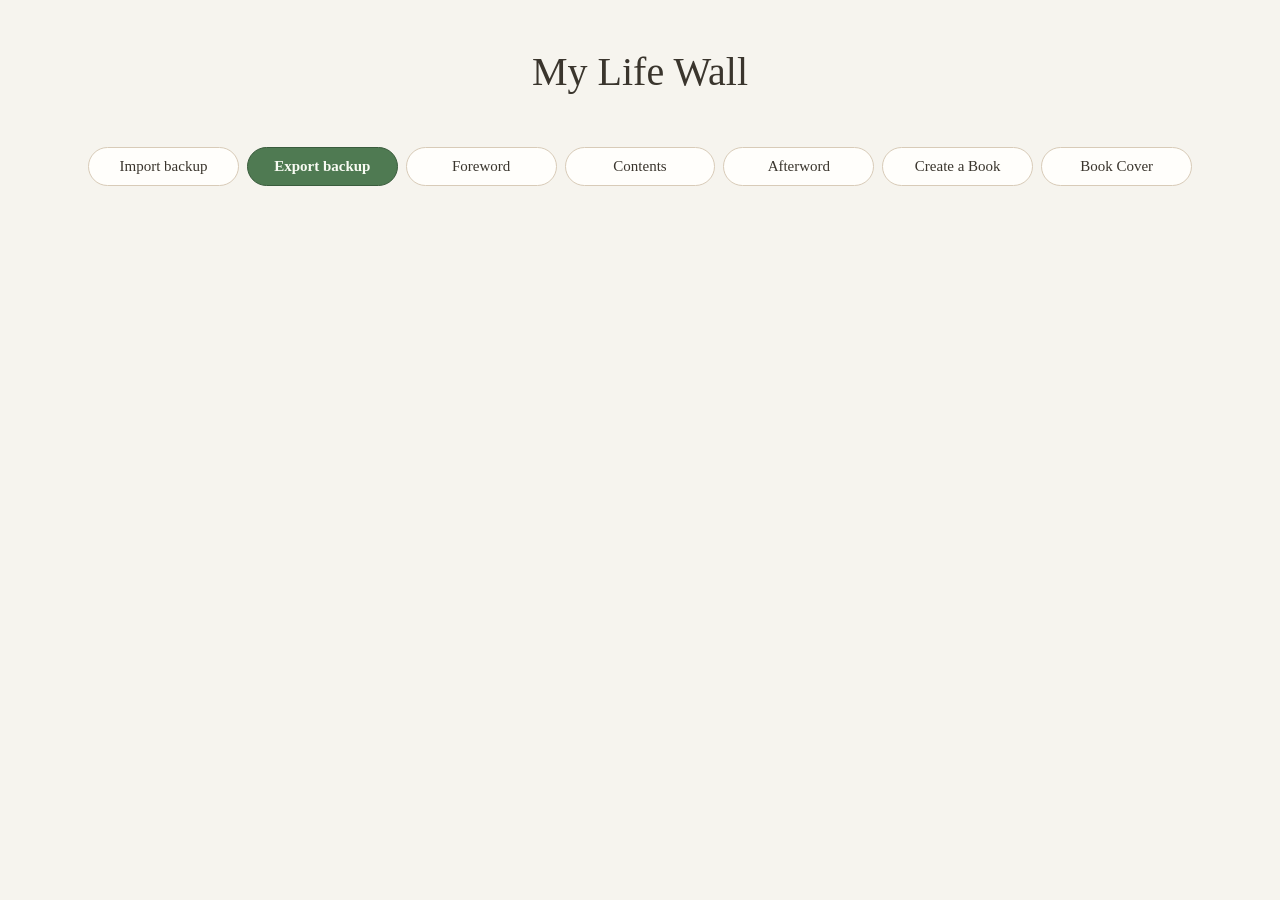
<file: App/index.html>
<!DOCTYPE html>
<html lang="en">
<head>
  <meta charset="UTF-8" />
  <meta name="viewport" content="width=device-width, initial-scale=1.0" />
  <title>My Life Wall</title>
  <link rel="stylesheet" href="style.css" />
</head>
<body>
  <main class="app">
    <header class="header">
      <h1 id="titleHome" title="Click to go to your Home Wall"><span id="titleText">My Life Wall</span></h1>

      <div class="owner-row">
        <div class="owner-text">
          <p id="ownerName" class="owner-name"></p>
        </div>
      </div>

      <p id="ownerSubtitle" class="owner-subtitle wall-only-header hidden">a digital autobiography</p>
      <p id="taglineText" class="wall-only-header hidden">Every life has a story. This is mine.</p>

      <nav id="menuBar" class="menu-bar wall-only-header hidden" aria-label="Main menu">
        <button type="button" class="menu-item" data-page="pageWelcome">Welcome</button>
        <button type="button" class="menu-item" data-page="pageHowTo">How to use</button>
        <button type="button" class="menu-item" data-page="pageNotes">Notes</button>
      </nav>
    </header>

    <button type="button" id="hamburgerMenuButton" class="hamburger-menu-button wall-only-header hidden">&#9776; Menu</button>

    <button type="button" id="infoBackButton" class="back-button hidden">← Home Wall</button>

    <section id="pageNotes" class="info-page hidden">
      <h2>Notes</h2>
      <p class="foreword-hint">A place to jot down plans, ideas, and things still to do — saves itself as you type, so nothing gets lost on a scrap of paper next to the keyboard.</p>
      <div id="notesEditorMount" class="foreword-text"></div>
      <p id="notesStatus" class="foreword-status hidden">Saved.</p>
    </section>

    <section id="pageContents" class="info-page hidden">
      <h2>Contents</h2>
      <p class="foreword-hint">Every year with something recorded in it — click one to jump straight there.</p>
      <div id="contentsList" class="contents-list"></div>
    </section>

    <section id="pageForeword" class="info-page hidden">
      <h2>Foreword</h2>
      <p class="foreword-hint">An introduction to your book — why you're writing it, who it's for, what these years have meant. It will appear at the front of your Life Book.</p>
      <div id="forewordEditorMount" class="foreword-text"></div>
      <p id="forewordStatus" class="foreword-status hidden">Saved.</p>
    </section>

    <section id="pageAfterword" class="info-page hidden">
      <h2>Afterword</h2>
      <p class="foreword-hint">A closing word for your book — how you feel looking back, what you'd want a reader to take with them. It will appear as the final page of your Life Book.</p>
      <div id="afterwordEditorMount" class="foreword-text"></div>
      <p id="afterwordStatus" class="foreword-status hidden">Saved.</p>
    </section>

    <section id="pageWelcome" class="info-page hidden">
      <h2>Welcome to My Life Wall</h2>
      <p>My Life Wall is a place to gather the story of a life, one year at a time. Each brick on the wall is a year. Some years hold many memories, some are still waiting for theirs.</p>
      <p>There is no right order and no deadline. Start with the years you remember most vividly and let the rest follow.</p>
      <h3 class="menu-section-heading">Features</h3>
      <p>The Home Wall — a brick for every year of a life, coloured by whether it holds memories yet. The memory editor — write, dictate, or photograph your way through a year. The Life Book — the whole wall gathered into a printable book. Backups — export and import everything as a single file.</p>
      <p><em>(Placeholder content — final wording to come.)</em></p>
    </section>

    <section id="pageHowTo" class="info-page hidden">
      <h2>How to use this app</h2>
      <p>Click any year on the wall to open it, then write, speak, or add photos to record a memory from that year. Use "Keep memory" to save it. You can come back and edit or add more at any time.</p>
      <p>Photos can be resized by dragging their corner handle, moved by dragging them, and given a caption by clicking just beneath them.</p>
      <p>Use "Export backup" regularly to keep a copy of everything safe, and "Create Life Book" to turn the whole wall into a printable book.</p>
      <p><strong>You must configure a backup for your files.</strong> At the moment, this is not a cloud storage app, and you are responsible for backing up the data My Life Wall creates. Use the "Export backup" button regularly, this saves everything as one file you can store safely elsewhere. After clicking it, look in your Downloads folder for a file called "MyLifeWall Backup.json", that's the one to move somewhere safe. If this browser or device is ever lost, reset, or replaced, that exported file is the only way to bring your stories back.</p>
      <p><em>(A step-by-step guided tour is planned for this page but not yet built — placeholder content, final wording to come.)</em></p>
    </section>

    <section id="pageMenu" class="info-page hidden">
      <h2>Menu</h2>

      <h3 class="menu-section-heading">Personal Details</h3>
      <div class="menu-section-buttons">
        <button type="button" id="menuChangeNameButton" class="voice-button">Change name</button>
        <button type="button" id="menuChangeBirthDateButton" class="voice-button">Change date of birth</button>
      </div>

      <h3 class="menu-section-heading">Related Links</h3>
      <p class="foreword-hint">(Placeholder — nothing here yet.)</p>

      <h3 class="menu-section-heading">Feedback</h3>
      <p class="foreword-hint">Spotted something, or have an idea? Let John know directly.</p>
      <a href="mailto:john@example.com?subject=My%20Life%20Wall%20feedback" class="voice-button menu-feedback-link">&#9993; Email feedback to John</a>

      <h3 class="menu-section-heading">Refer a Friend</h3>
      <p class="foreword-hint">Know someone who'd love this too? Send them an invitation, signed with your name.</p>
      <button type="button" id="referFriendButton" class="voice-button menu-feedback-link">&#9993; Refer a friend</button>
    </section>

    <section id="setupView" class="setup-view hidden">
      <h2>Begin your Life Wall</h2>

      <p>What is your name?</p>
      <input id="nameInput" type="text" placeholder="Your name" />

      <p>What is your date of birth?</p>
      <input id="birthDateInput" type="date" />

      <button id="startButton" class="keep-button">Begin</button>
    </section>

    <section id="pageBookCover" class="info-page hidden">
      <h2>Book Cover</h2>
      <p class="foreword-hint">What should the cover of your printed Life Book say? Leave a field blank to use the default.</p>
      <p>Cover title</p>
      <input id="bookCoverTitleInput" type="text" placeholder="My Life Wall" />
      <p>Cover subtitle</p>
      <input id="bookCoverSubtitleInput" type="text" placeholder="a digital autobiography" />
      <button id="saveBookCoverButton" class="keep-button">Save cover details</button>
      <p id="bookCoverStatus" class="foreword-status hidden">Saved.</p>
    </section>

    <nav class="action-row" aria-label="Backup and book actions">
      <button type="button" id="actionImportBackup" class="action-button">Import backup</button>
      <button type="button" id="actionExportBackup" class="action-button action-button-export" title="Backup after every session">Export backup</button>
      <button type="button" id="actionForeword" class="action-button">Foreword</button>
      <button type="button" id="actionContents" class="action-button">Contents</button>
      <button type="button" id="actionAfterword" class="action-button">Afterword</button>
      <button type="button" id="actionCreateBook" class="action-button">Create a Book</button>
      <button type="button" id="actionBookCover" class="action-button">Book Cover</button>
      <input id="importInput" type="file" accept="application/json" hidden />
    </nav>

    <div class="wall-stage">
      <section id="wall" class="wall hidden" aria-label="Home Wall"></section>

      <img class="corner-writer corner-writer-left home-art hidden"
           src="quill-writer-right.png" alt=""
           aria-hidden="true">

      <!-- The same hand-drawn illustration, a true mirrored copy —
           so the pair face each other across the bottom of the wall,
           per the client's "roll it over" note. Original artwork by
           Belinda Foote. -->
      <img class="corner-writer corner-writer-right home-art hidden"
           src="quill-writer-left.png" alt=""
           aria-hidden="true">
    </div>

    <section id="yearView" class="year-view hidden">
      <div class="year-top-row">
        <div class="year-heading">
          <h2 id="yearTitle"></h2>
          <span id="yearAge"></span>
        </div>
      </div>

      <input id="yearCustomTitleInput" type="text" class="year-title-input" placeholder="Give this year a title (optional)">

      <section class="memories-section">
        <div id="emptyYear" class="empty-year hidden"></div>
        <div id="memoryList" class="memory-list"></div>
      </section>
    </section>

    <!-- Floating left column — Home Wall and "start a new memory", fixed
         to the viewport (not the card) so it scrolls along with you and
         stays reachable no matter how long the story is. -->
    <div id="floatColLeft" class="float-col float-col-left">
      <button id="backButton" class="back-button float-stack-btn">
        <span class="float-btn-line">Home Wall</span>
        <span class="float-btn-line float-btn-arrow">←</span>
      </button>
      <button id="showEditorButton" class="keep-button float-stack-btn">
        <span class="float-btn-line">New</span>
        <span class="float-btn-line">Memory</span>
      </button>
      <!-- Opens the thumbnail view for putting this page's stories in a
           different order. Only shown once there are two or more saved
           stories to arrange (see updateFloatColumns in app.js). -->
      <button id="arrangeStoriesButton" class="arrange-button float-stack-btn hidden" title="Rearrange the order of these stories">
        <span class="float-btn-line">Arrange</span>
        <span class="float-btn-line">Stories</span>
      </button>
    </div>

    <!-- Floating right column — formatting, photo, and audio tools, plus
         jump-to-top/bottom. Acts on whichever memory currently has
         focus (see app.js), and stays visible the whole time you're on
         a story page, since every memory is editable all the time now. -->
    <div id="floatColRight" class="float-col float-col-right">
      <input id="photoInput" type="file" accept="image/*" hidden />
      <span id="recordingStatus" class="listening-status hidden">Recording...</span>

      <!-- Record memory is the main way in — a noticeably bigger button
           than the rest, on its own at the top. -->
      <button id="recordAudioButton" class="float-icon-btn float-icon-btn-primary record-button" title="Record memory">🎙️</button>
      <button id="stopRecordingButton" class="float-icon-btn float-icon-btn-primary hidden" title="Stop recording">⏹️</button>

      <!-- Photo tools only make sense on a memory card — hidden via
           .prose-mode when the right column is acting on Foreword/
           Afterword/Notes instead (see updateFloatColumns in app.js).
           Wrapped as one group (dividers included) so hiding it doesn't
           leave an orphan divider behind. -->
      <span class="photo-tools-group">
        <span class="format-divider" aria-hidden="true"></span>

        <!-- Everything to do with photos, together — add one, then size
             or remove whichever one you last selected. -->
        <button id="insertPhotoButton" class="float-icon-btn" title="Add photo">📷</button>
        <button type="button" id="smallPhotoButton" class="float-icon-btn" title="Small photo">S</button>
        <button type="button" id="mediumPhotoButton" class="float-icon-btn" title="Medium photo">M</button>
        <button type="button" id="largePhotoButton" class="float-icon-btn" title="Large photo">L</button>
        <button type="button" id="removePhotoButton" class="float-icon-btn" title="Remove photo">🗑️</button>

        <span class="format-divider" aria-hidden="true"></span>
      </span>

      <div class="float-style-trigger">
        <button type="button" id="textStyleButton" class="float-icon-btn" title="Text style">Aa</button>
        <div id="textStylePanel" class="float-style-panel hidden">
          <select id="headingSelect" class="format-select" title="Paragraph style">
            <option value="p">Normal text</option>
            <option value="1">Heading 1</option>
            <option value="2">Heading 2</option>
            <option value="3">Heading 3</option>
          </select>
          <select id="fontSelect" class="format-select" title="Font">
            <option value="">Default font</option>
            <option value="Georgia, serif">Georgia</option>
            <option value="'Times New Roman', Times, serif">Times New Roman</option>
            <option value="Garamond, 'Palatino Linotype', serif">Garamond</option>
            <option value="Arial, Helvetica, sans-serif">Arial</option>
            <option value="Calibri, 'Segoe UI', sans-serif">Calibri</option>
            <option value="Verdana, Geneva, sans-serif">Verdana</option>
            <option value="'Trebuchet MS', sans-serif">Trebuchet MS</option>
            <option value="'Courier New', Courier, monospace">Courier New</option>
          </select>
          <select id="sizeSelect" class="format-select" title="Text size">
            <option value="">Default size</option>
            <option value="14px">Small</option>
            <option value="18px">Normal</option>
            <option value="22px">Large</option>
            <option value="28px">Extra large</option>
          </select>
        </div>
      </div>

      <button type="button" id="boldButton" class="format-button" title="Bold"><strong>B</strong></button>
      <button type="button" id="italicButton" class="format-button" title="Italic"><em>I</em></button>
      <button type="button" id="strikeButton" class="format-button" title="Strikethrough"><s>S</s></button>
      <button type="button" id="linkButton" class="format-button" title="Link">🔗</button>

      <span class="format-divider" aria-hidden="true"></span>

      <button type="button" id="alignLeftButton" class="format-button" title="Align left">⯇</button>
      <button type="button" id="alignCenterButton" class="format-button" title="Align centre">≡</button>
      <button type="button" id="alignRightButton" class="format-button" title="Align right">⯈</button>
      <button type="button" id="alignJustifyButton" class="format-button" title="Justify">☰</button>

      <span class="format-divider" aria-hidden="true"></span>

      <button id="jumpTopButton" class="float-icon-btn" title="Jump to top" aria-label="Jump to top">↑</button>
      <button id="jumpBottomButton" class="float-icon-btn" title="Jump to bottom" aria-label="Jump to bottom">↓</button>
    </div>

    <!-- Arrange Stories: a thumbnail of every saved story on the page
         currently open, dragged into a new order, then saved or
         cancelled. Nothing changes until Save Order is clicked. -->
    <div id="arrangePanel" class="arrange-overlay hidden" role="dialog" aria-modal="true" aria-labelledby="arrangeTitle">
      <div class="arrange-box">
        <h2 id="arrangeTitle" class="arrange-title">Arrange stories</h2>
        <p class="arrange-hint">Drag a story to where you want it. The first story here is the first one on the page and in the Life Book.</p>
        <div id="arrangeGrid" class="arrange-grid"></div>
        <div class="arrange-actions">
          <button type="button" id="arrangeCancelButton" class="cancel-button arrange-cancel">Cancel</button>
          <button type="button" id="arrangeSaveButton" class="keep-button arrange-save">Save Order</button>
        </div>
      </div>
    </div>
  </main>

  <script type="module" src="app.js"></script>
</body>
</html>
</file>
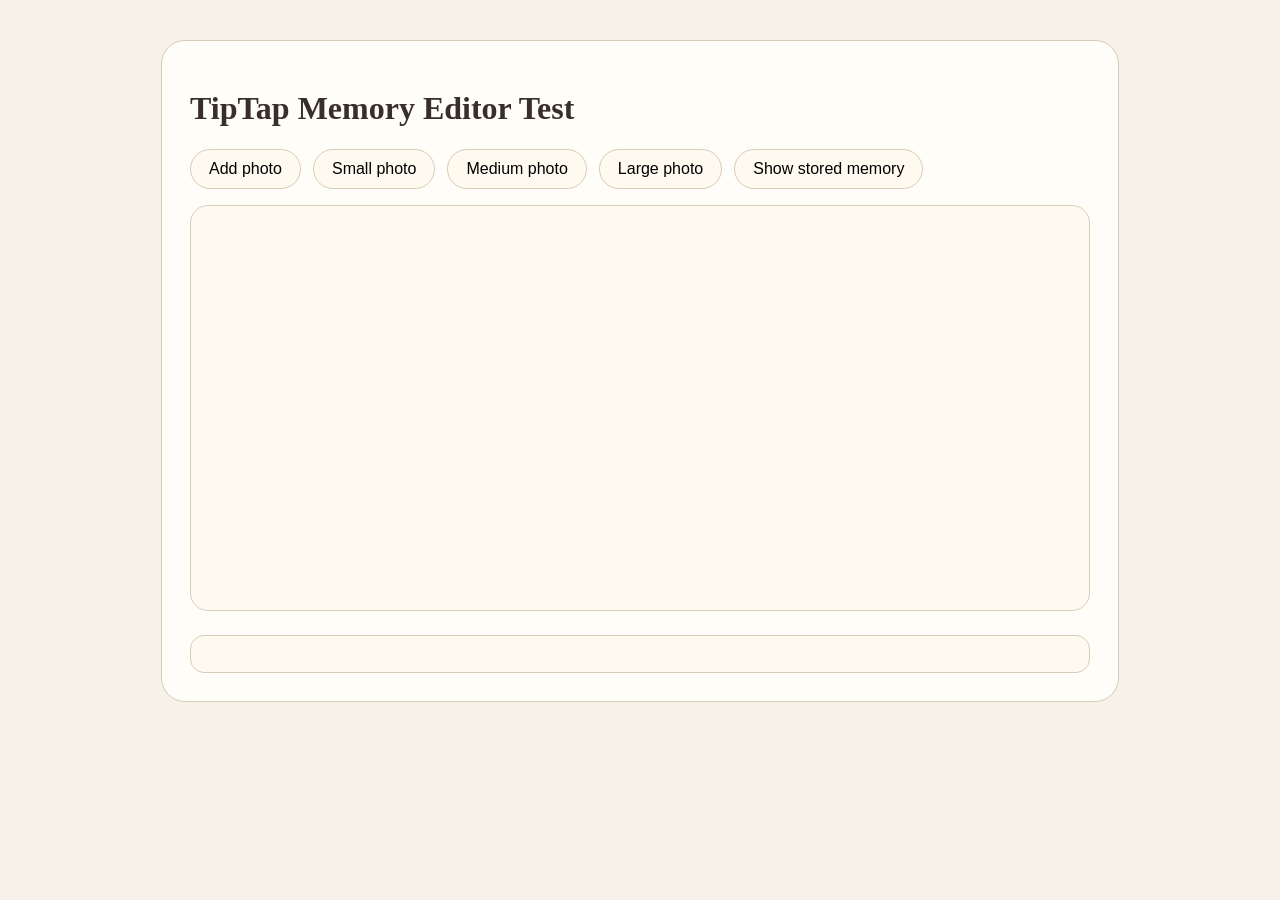
<file: App/tiptap-test.html>
<!doctype html>
<html lang="en">
<head>
  <meta charset="UTF-8" />
  <title>Me-Wall TipTap Test</title>
  <style>
    body {
      margin: 40px;
      font-family: Georgia, "Times New Roman", serif;
      background: #f6f2ea;
      color: #372f28;
    }

    .editor-shell {
      max-width: 900px;
      margin: 0 auto;
      background: #fffdf8;
      border: 1px solid #d8cbb8;
      border-radius: 24px;
      padding: 28px;
    }

    .toolbar {
      display: flex;
      gap: 12px;
      margin-bottom: 16px;
      flex-wrap: wrap;
    }

    button {
      border: 1px solid #d8cbb8;
      border-radius: 999px;
      padding: 10px 18px;
      background: #fffaf0;
      cursor: pointer;
      font-size: 16px;
    }

    #editor {
      min-height: 360px;
      border: 1px solid #d8cbb8;
      border-radius: 18px;
      padding: 22px;
      background: #fffaf0;
      font-size: 19px;
      line-height: 1.65;
    }

    .tiptap {
      outline: none;
      min-height: 320px;
    }

    .tiptap img {
      display: block;
      max-width: 100%;
      height: auto;
      margin: 22px auto;
      border-radius: 16px;
      border: 1px solid #d8cbb8;
    }

    .output {
      margin-top: 24px;
      white-space: pre-wrap;
      background: #fffaf0;
      padding: 18px;
      border-radius: 14px;
      border: 1px solid #d8cbb8;
      font-size: 14px;
    }
  </style>
</head>
<body>
  <div class="editor-shell">
    <h1>TipTap Memory Editor Test</h1>

    <div class="toolbar">
      <button id="addPhotoButton">Add photo</button>
      <button id="smallButton">Small photo</button>
      <button id="mediumButton">Medium photo</button>
      <button id="largeButton">Large photo</button>
      <button id="showHtmlButton">Show stored memory</button>
    </div>

    <input id="photoInput" type="file" accept="image/*" hidden />

    <div id="editor"></div>

    <div id="output" class="output"></div>
  </div>

  <script type="module">
    import { Editor } from 'https://esm.sh/@tiptap/core'
    import StarterKit from 'https://esm.sh/@tiptap/starter-kit'
    import Image from 'https://esm.sh/@tiptap/extension-image'

    const editor = new Editor({
      element: document.querySelector('#editor'),
      extensions: [
        StarterKit,
        Image.configure({
          inline: false,
          allowBase64: true,
        }),
      ],
      content: '<p>Write a memory here. Then add a photo.</p>',
    })

    const photoInput = document.querySelector('#photoInput')
    const addPhotoButton = document.querySelector('#addPhotoButton')
    const output = document.querySelector('#output')

    addPhotoButton.addEventListener('click', () => {
      photoInput.click()
    })

    photoInput.addEventListener('change', (event) => {
      const file = event.target.files[0]
      if (!file) return

      const reader = new FileReader()

      reader.onload = () => {
        editor.chain().focus().setImage({
          src: reader.result,
          alt: 'Memory photograph',
        }).run()
      }

      reader.readAsDataURL(file)
      photoInput.value = ''
    })

    function resizeSelectedImage(width) {
      const image = document.querySelector('.ProseMirror-selectednode')

      if (!image || image.tagName !== 'IMG') {
        alert('Click a photo first, then choose a size.')
        return
      }

      image.style.width = width
      image.style.height = 'auto'
    }

    document.querySelector('#smallButton').addEventListener('click', () => {
      resizeSelectedImage('35%')
    })

    document.querySelector('#mediumButton').addEventListener('click', () => {
      resizeSelectedImage('60%')
    })

    document.querySelector('#largeButton').addEventListener('click', () => {
      resizeSelectedImage('100%')
    })

    document.querySelector('#showHtmlButton').addEventListener('click', () => {
      output.textContent = editor.getHTML()
    })
  </script>
</body>
</html>
</file>
<file: App/style.css>
:root {
  --background: #f6f4ee;
  --panel: #fffefb;
  --stone: #cfc7b6;
  --stone-light: #e9e3d5;
  --stone-dark: #b0a68f;
  --cream-light: #f6e2aa;
  --gold-light: #ddb25c;
  --future: #eeebe1;
  --text: #3a352d;
  --soft-text: #746c5c;
  --mortar: #e3ddcd;
  --current-light: #d9e2c8;
  --current: #8fa377;
  --current-border: #6c7d54;
}

* {
  box-sizing: border-box;
}

body {
  margin: 0;
  font-family: Georgia, "Times New Roman", serif;
  background: var(--background);
  color: var(--text);
}

.app {
  min-height: 100vh;
  padding: 48px;
  position: relative;
  overflow-x: hidden;
}

.header {
  position: relative;
  z-index: 1;
}

.wall-stage {
  position: relative;
  width: min(100%, 1260px);
  max-width: 1260px;
  margin: 0 auto;
}

.corner-writer {
  position: absolute;
  bottom: 8px;
  z-index: 1;
  pointer-events: none;
  width: 165px;
  height: auto;
}

.corner-writer-left {
  left: 8px;
}

.corner-writer-right {
  right: 8px;
}

@media (max-width: 900px) {
  .corner-writer {
    width: 90px;
    bottom: 12px;
  }

  .corner-writer-left {
    left: 12px;
  }

  .corner-writer-right {
    right: 12px;
  }
}

@media (max-width: 500px) {
  .corner-writer {
    width: 60px;
    bottom: 8px;
  }

  .corner-writer-left {
    left: 8px;
  }

  .corner-writer-right {
    right: 8px;
  }
}

.header {
  text-align: center;
  margin-bottom: 36px;
}

.header h1 {
  margin: 0;
  font-size: 40px;
  font-weight: 500;
}

.header p {
  margin-top: 12px;
  font-size: 19px;
  color: var(--soft-text);
}

.header p.owner-name {
  margin: 10px 0 0;
  font-family: "Brush Script MT", "Segoe Script", "Lucida Handwriting",
    "Snell Roundhand", "Apple Chancery", cursive;
  font-size: 48px;
  font-weight: bold;
  line-height: 1.15;
  color: var(--text);
  cursor: pointer;
  text-align: center;
}

.header p.owner-name.owner-name-placeholder {
  font-family: Georgia, "Times New Roman", serif;
  font-size: 18px;
  font-style: italic;
  color: var(--soft-text);
  border-bottom: 1px dashed var(--stone-dark);
  display: inline-block;
  padding-bottom: 2px;
}

.owner-row {
  display: flex;
  align-items: center;
  justify-content: center;
  margin-top: 6px;
}

.owner-text {
  text-align: center;
}

.owner-text .owner-name {
  margin-top: 0;
}

#titleHome {
  cursor: pointer;
}

.hamburger-menu-button {
  position: absolute;
  top: 0;
  left: 0;
  z-index: 5;
  border: 1px solid #d8cbb8;
  border-radius: 999px;
  padding: 9px 20px;
  background: var(--panel);
  color: var(--text);
  font-size: 16px;
  font-family: inherit;
  cursor: pointer;
}

.hamburger-menu-button:hover {
  background: var(--stone-light);
}

.menu-section-heading {
  font-size: 20px;
  font-weight: 500;
  margin: 28px 0 12px;
  color: var(--text);
}

.menu-section-heading:first-of-type {
  margin-top: 4px;
}

.menu-section-buttons {
  display: flex;
  gap: 12px;
  flex-wrap: wrap;
}

.menu-feedback-link {
  display: inline-block;
  text-decoration: none;
  margin-top: 6px;
}

.header p.owner-subtitle {
  margin: 2px 0 0;
  font-size: 24px;
  font-style: italic;
  letter-spacing: 0.04em;
  color: var(--soft-text);
}

.wall {
  width: min(100%, 1260px);
  max-width: 1260px;
  margin: 0 auto;
  padding: 42px 40px;
  background:
    radial-gradient(circle at 30% 0%, rgba(255, 255, 250, 0.80), transparent 42%),
    linear-gradient(180deg, #f2efe4, var(--mortar));
  border: 1px solid #d9d2c0;
  border-radius: 20px;
  box-shadow:
    inset 0 1px 0 rgba(255, 255, 255, 0.60),
    inset 0 0 46px rgba(120, 110, 80, 0.08),
    0 24px 70px rgba(90, 84, 66, 0.10);
  overflow: hidden;
  position: relative;
}

/* Foreword/Afterword — small bricks (~3.5 normal brick-widths) living
   inside the wall's own frame now, each in its own centred row with empty
   space either side, rather than a separate full-width bar outside it. */
.edge-brick-row {
  margin-bottom: 14px;
}

.edge-brick {
  display: block;
  width: calc(var(--brick-width, 104px) * 3.5 + 25px);
  padding: 14px 0;
  border-radius: 10px;
  border: 1px solid rgba(140, 132, 110, 0.75);
  background:
    linear-gradient(145deg, rgba(255, 255, 255, 0.30), transparent 35%),
    linear-gradient(145deg, var(--stone-light), var(--stone));
  color: var(--text);
  font-family: Georgia, "Times New Roman", serif;
  font-size: 17px;
  letter-spacing: 0.02em;
  cursor: pointer;
}

.edge-brick.has-content {
  background:
    radial-gradient(circle at 42% 22%, rgba(255, 238, 184, 0.70), transparent 52%),
    linear-gradient(145deg, #edca82, #d0a155);
  border-color: #9b6f31;
}

.edge-brick:hover {
  filter: brightness(1.03);
}

.brick-row {
  display: flex;
  justify-content: center;
  gap: 10px;
  margin-bottom: 10px;
}

.brick-row:last-child {
  margin-bottom: 0;
}

.offset-row {
  transform: none;
  /* left/right padding is now set inline by app.js, calculated from the
     wall's actual width so the stagger always matches the brick count */
}

.brick {
  position: relative;
  isolation: isolate;
  width: var(--brick-width, 104px);
  flex: 0 0 var(--brick-width, 104px);
  height: 76px;
  border-radius: 8px;
  border: 1px solid rgba(120, 112, 90, 0.85);
  background:
    linear-gradient(145deg, rgba(255, 255, 255, 0.30), transparent 35%),
    linear-gradient(145deg, var(--stone-light), var(--stone));
  color: var(--text);
  cursor: pointer;
  text-align: left;
  padding: 13px 15px;
  transition: transform 350ms ease, box-shadow 350ms ease, filter 350ms ease;
  box-shadow:
    inset 0 1px 0 rgba(255, 255, 255, 0.50),
    inset 0 -9px 16px rgba(100, 92, 68, 0.14),
    0 3px 7px rgba(90, 84, 66, 0.13);
}

/* Hover a brick to see its custom title, or an invitation to add one —
   larger size and font than a typical tooltip, so it's genuinely readable. */
.brick-title-tooltip {
  position: absolute;
  left: 50%;
  bottom: calc(100% + 10px);
  transform: translateX(-50%) translateY(6px);
  width: max-content;
  min-width: 120%;
  max-width: 290px;
  background: var(--panel, #fffdf8);
  color: var(--text);
  font-family: Georgia, "Times New Roman", serif;
  font-size: 20px;
  font-weight: 500;
  line-height: 1.4;
  padding: 14px 18px;
  border-radius: 10px;
  border: 1px solid #d8cbb8;
  box-shadow: 0 10px 26px rgba(60, 45, 20, 0.22);
  opacity: 0;
  pointer-events: none;
  transition: opacity 150ms ease, transform 150ms ease;
  white-space: normal;
  text-align: center;
  z-index: 6;
}

.brick-title-tooltip::after {
  content: "";
  position: absolute;
  top: 100%;
  left: 50%;
  transform: translateX(-50%);
  border: 7px solid transparent;
  border-top-color: var(--panel, #fffdf8);
}

.brick:hover .brick-title-tooltip,
.brick:focus-visible .brick-title-tooltip {
  opacity: 1;
  transform: translateX(-50%) translateY(0);
}

/* Flipped downward for bricks too close to the wall's own top edge —
   an upward tooltip there would be sliced off by the wall's rounded-
   corner clipping before it ever became visible. */
.brick.tooltip-below .brick-title-tooltip {
  bottom: auto;
  top: calc(100% + 10px);
  transform: translateX(-50%) translateY(-6px);
}

.brick.tooltip-below .brick-title-tooltip::after {
  top: auto;
  bottom: 100%;
  border-top-color: transparent;
  border-bottom-color: var(--panel, #fffdf8);
}

.brick.tooltip-below:hover .brick-title-tooltip,
.brick.tooltip-below:focus-visible .brick-title-tooltip {
  transform: translateX(-50%) translateY(0);
}

/* The small red dot marking whichever brick was most recently opened —
   so returning to the wall always shows at a glance where you left off. */
.brick-last-used-dot {
  position: absolute;
  top: 6px;
  right: 6px;
  width: 9px;
  height: 9px;
  border-radius: 50%;
  background: #d8746a;
  box-shadow: 0 0 0 2px rgba(255, 255, 255, 0.7);
}

/* Procedural stone grain — two SVG noise filters layered together, not an
   image file, so it tiles perfectly, costs nothing to load, and works over
   every brick colour automatically. The coarse layer gives uneven, pitted
   patches (the "crumbly" look); the fine layer adds close-up grit on top. */
.brick::before {
  content: "";
  position: absolute;
  inset: 0;
  z-index: -1;
  border-radius: inherit;
  pointer-events: none;
  background-image:
    url("data:image/svg+xml;utf8,<svg xmlns='http://www.w3.org/2000/svg' width='220' height='220'><filter id='blotch'><feTurbulence type='fractalNoise' baseFrequency='0.045' numOctaves='2' stitchTiles='stitch' result='noise'/><feColorMatrix in='noise' type='matrix' values='0 0 0 0 0.42  0 0 0 0 0.35  0 0 0 0 0.22  0 0 0 1 0'/></filter><rect width='100%25' height='100%25' filter='url(%23blotch)'/></svg>"),
    url("data:image/svg+xml;utf8,<svg xmlns='http://www.w3.org/2000/svg' width='90' height='90'><filter id='grit'><feTurbulence type='fractalNoise' baseFrequency='0.9' numOctaves='3' stitchTiles='stitch' result='noise'/><feColorMatrix in='noise' type='matrix' values='0 0 0 0 0.55  0 0 0 0 0.47  0 0 0 0 0.32  0 0 0 1 0'/></filter><rect width='100%25' height='100%25' filter='url(%23grit)'/></svg>");
  background-size: 220px 220px, 90px 90px;
  background-blend-mode: multiply;
  mix-blend-mode: overlay;
  opacity: 0.32;
}

.brick:nth-child(4n) {
  background:
    linear-gradient(145deg, rgba(255, 255, 255, 0.26), transparent 35%),
    linear-gradient(145deg, #f0ece0, #dcd3bf);
}

.brick:nth-child(7n) {
  background:
    linear-gradient(145deg, rgba(255, 255, 255, 0.24), transparent 35%),
    linear-gradient(145deg, #ece6d6, #d3c9b1);
}

.brick:hover,
.brick:focus {
  transform: translateY(-1px);
  filter: brightness(1.025);
  box-shadow:
    inset 0 1px 0 rgba(255, 255, 255, 0.58),
    inset 0 -8px 14px rgba(110, 80, 40, 0.08),
    0 8px 16px rgba(70, 55, 35, 0.14);
  outline: none;
  z-index: 20;
}

.brick .year {
  display: block;
  font-size: 18px;
}

.brick .age {
  display: block;
  margin-top: 6px;
  font-size: 13px;
  color: rgba(55, 47, 40, 0.72);
}

.brick.current {
  background:
    radial-gradient(circle at 42% 18%, rgba(240, 246, 230, 0.75), transparent 48%),
    linear-gradient(145deg, var(--current-light), var(--current));
  border-color: var(--current-border);
  box-shadow:
    inset 0 0 14px rgba(224, 236, 206, 0.55),
    0 5px 12px rgba(90, 106, 68, 0.16);
}

.brick.future {
  background:
    linear-gradient(145deg, rgba(255, 255, 255, 0.40), transparent 35%),
    linear-gradient(145deg, #f8f6ef, var(--future));
  border-color: #ddd7c8;
  color: #948c78;
}

.brick.has-memories {
  background:
    radial-gradient(circle at 42% 22%, rgba(255, 238, 184, 0.70), transparent 52%),
    linear-gradient(145deg, #edca82, #d0a155);
  border-color: #9b6f31;
  box-shadow:
    inset 0 0 14px rgba(255, 222, 138, 0.50),
    0 5px 13px rgba(120, 80, 30, 0.14);
}

.brick.future.has-memories {
  background: linear-gradient(145deg, #e8d4aa, #d6bf8c);
}

.year-view {
  max-width: 900px;
  margin: 40px auto 0;
  padding: 32px 48px 40px;
  background: var(--panel);
  border: 1px solid #d8cbb8;
  border-radius: 28px;
  box-shadow: 0 20px 60px rgba(70, 55, 35, 0.08);
}

.back-button {
  border: none;
  background: transparent;
  color: var(--soft-text);
  font-size: 18px;
  cursor: pointer;
}

#infoBackButton {
  display: block;
  margin: 0 auto 18px;
  text-align: center;
}

.year-heading {
  display: flex;
  justify-content: center;
  align-items: baseline;
  gap: 12px;
  text-align: center;
  margin: 0;
}

/* Home Wall now lives in the floating left column (always reachable,
   regardless of scroll position), so this row holds just the year
   heading, centred, rather than a three-column grid built around a
   back button that used to sit up here. */
.year-top-row {
  text-align: center;
  margin: 12px 0 22px;
}

.year-heading h2 {
  font-size: 35px;
  margin: 0;
  font-weight: 500;
}

.year-heading span {
  font-size: 22px;
  color: var(--soft-text);
}

.memories-section h3 {
  text-align: center;
  font-size: 24px;
  font-weight: 500;
  margin: 8px 0 12px;
  color: var(--text);
}

.empty-year {
  text-align: center;
  margin: 30px auto;
  padding: 36px;
  max-width: 560px;
  border: 1px solid #e3d7c6;
  border-radius: 22px;
  background: #fffaf0;
  color: var(--soft-text);
  font-size: 22px;
  line-height: 1.45;
}

.memory-list {
  margin-top: 20px;
}

.memory-card {
  position: relative;
  margin-top: 20px;
  padding: 14px 28px 28px;
  border-radius: 22px;
  background: #fffaf0;
  border: 1px solid #d8cbb8;
}

/* Delete no longer takes its own line above every memory — costly on a
   small screen when it's repeated once per memory. It's a small quiet
   icon in the card's own top-right corner instead. */
.memory-delete-button {
  position: absolute;
  top: 10px;
  right: 10px;
  display: flex;
  align-items: center;
  justify-content: center;
  width: 30px;
  height: 30px;
  border: none;
  border-radius: 50%;
  background: rgba(255, 255, 255, 0.65);
  font-size: 14px;
  line-height: 1;
  cursor: pointer;
  opacity: 0.4;
  transition: opacity 150ms ease;
}

.memory-card:hover .memory-delete-button,
.memory-delete-button:focus-visible {
  opacity: 1;
}

.memory-delete-button:hover {
  background: rgba(255, 255, 255, 0.9);
}

.memory-card p {
  margin: 0;
  font-size: 18px;
  line-height: 1.6;
  color: var(--text);
  white-space: pre-wrap;
}

.memory-card small {
  display: block;
  margin-top: 18px;
  color: var(--soft-text);
  font-size: 15px;
}

.memory-card .memory-content {
  white-space: normal;
}

.memory-card .memory-content p {
  font-size: 18px;
  line-height: 1.6;
}

.memory-card img {
  display: block;
  width: 35%;
  max-width: 100%;
  height: auto;
  margin: 22px auto;
  border-radius: 16px;
  border: 1px solid #d8cbb8;
}

.keep-button {
  display: block;
  margin: 34px auto 0;
  border: none;
  border-radius: 999px;
  padding: 14px 26px;
  background: var(--stone);
  color: var(--text);
  font-size: 18px;
  cursor: pointer;
}

.cancel-button {
  margin-top: 16px;
  border: none;
  background: transparent;
  color: var(--soft-text);
  font-size: 18px;
  cursor: pointer;
}

.memory-box {
  margin-top: 14px;
  text-align: left;
}

.memory-box label {
  display: block;
  font-size: 20px;
  margin-bottom: 8px;
  color: var(--text);
}

/* The editor's own Keep/Update and Cancel buttons live in the floating
   left column now (see .float-col-left), not inline beneath the text, so
   this row is kept only as a layout anchor and is otherwise empty. */
.editor-actions {
  display: none;
}

.hidden {
  display: none !important;
}

.setup-view {
  max-width: 620px;
  margin: 80px auto 0;
  padding: 48px;
  background: var(--panel);
  border: 1px solid #d8cbb8;
  border-radius: 28px;
  box-shadow: 0 20px 60px rgba(70, 55, 35, 0.08);
  text-align: center;
}

.setup-view h2 {
  font-size: 42px;
  margin: 0 0 16px;
  font-weight: 500;
}

.setup-view p {
  font-size: 22px;
  color: var(--soft-text);
}

.setup-view input[type="text"],
.setup-view input[type="date"] {
  display: block;
  width: 260px;
  margin: 12px auto 24px;
  padding: 14px;
  border: 1px solid #d8cbb8;
  border-radius: 14px;
  font-size: 20px;
  text-align: center;
  font-family: Georgia, "Times New Roman", serif;
  background: #fffaf0;
  color: var(--text);
}

.life-tools {
  max-width: 900px;
  margin: 34px auto 0;
  display: flex;
  justify-content: center;
  gap: 16px;
  flex-wrap: wrap;
}

.life-tools button,
.import-label {
  border: 1px solid #d8cbb8;
  border-radius: 999px;
  padding: 10px 18px;
  background: transparent;
  color: var(--soft-text);
  font-size: 15px;
  cursor: pointer;
}

.voice-actions {
  display: flex;
  align-items: center;
  gap: 14px;
  margin-bottom: 14px;
  flex-wrap: wrap;
}

.voice-button {
  border: 1px solid #d8cbb8;
  border-radius: 999px;
  padding: 10px 18px;
  background: #fffaf0;
  color: var(--text);
  font-size: 16px;
  cursor: pointer;
}

.listening-status {
  color: var(--soft-text);
  font-size: 16px;
  font-style: italic;
}

.photo-size-tools {
  display: flex;
  gap: 12px;
  flex-wrap: wrap;
  margin: 10px 0 16px;
}

/* No border or panel background here any more — a story being edited
   should look like the same page you'd read, not a form dropped on top
   of it. A very faint outline appears only while a photo or the text
   itself is focused, just enough to show where you are. */
.rich-memory-input {
  min-height: 260px;
  border: 1px solid transparent;
  border-radius: 18px;
  padding: 20px;
  font-size: 18px;
  line-height: 1.6;
  background: transparent;
  color: var(--text);
  outline: none;
}

.rich-memory-input:focus-within {
  border-color: #e6dcc6;
}

.rich-memory-input .tiptap {
  min-height: 260px;
  outline: none;
}

/* Photos need to center as a group (solo, or several side by side),
   regardless of how many there are, while ordinary text stays left-aligned
   exactly as before. Flex + wrap does this without touching text-align:
   every non-photo child is forced to its own full-width line (so it's
   unaffected by the centering), while photos — which size to their own
   content — are free to sit together and get centered as a run.

   The two contexts render photos as different elements, so each needs its
   own exclusion: the LIVE editor's node view renders a photo as
   <div class="memory-image-wrapper">, while the SAVED/static display
   (memory cards, Life Book) renders it as <figure class="memory-figure">.
   Excluding only one of these left the other being force-fit to
   flex-basis: 100%, which silently overrides any inline width — that was
   the actual cause of Small/Medium not visibly working in the editor. */
.tiptap,
.memory-content {
  display: flex;
  flex-direction: row;
  flex-wrap: wrap;
  justify-content: center;
  align-content: flex-start;
}

.tiptap > *:not(.memory-image-wrapper),
.memory-content > *:not(figure.memory-figure) {
  flex: 1 1 100%;
  width: 100%;
  text-align: left;
}

.tiptap img {
  display: block;
  width: 35%;
  max-width: 100%;
  height: auto;
  margin: 22px auto;
  border-radius: 16px;
  border: 1px solid #d8cbb8;
}

/* The photo wrapper rendered by the editor's custom image node view.
   inline-block (rather than block) is what lets two small photos sit side
   by side — as long as their combined widths fit, they'll line up
   horizontally instead of each forcing its own row. */
.memory-image-wrapper {
  position: relative;
  display: inline-block;
  vertical-align: top;
  max-width: 100%;
  min-width: 0;
  flex: 0 0 auto;
  margin: 14px 10px;
  cursor: grab;
}

.memory-image-wrapper:active {
  cursor: grabbing;
}

.memory-image-wrapper.is-moving {
  opacity: 0.55;
  cursor: grabbing;
}

.memory-image-wrapper img {
  display: block;
  width: 100%;
  height: auto;
  margin: 0;
  border-radius: 16px;
  border: 1px solid #d8cbb8;
  pointer-events: none;
}

/* The editable caption line under each photo in the editor. Shows a faint
   prompt when empty; an empty caption never appears in the saved memory. */
.memory-image-caption {
  margin-top: 8px;
  font-size: 14px;
  font-style: italic;
  color: var(--soft-text);
  text-align: center;
  outline: none;
  min-height: 18px;
  cursor: text;
}

.memory-image-caption:empty::before {
  content: attr(data-placeholder);
  color: #b5ab99;
}

.memory-image-wrapper.ProseMirror-selectednode {
  outline: 2px solid var(--stone-dark, #b0a68f);
  outline-offset: 5px;
  border-radius: 18px;
}

.memory-image-resize-handle {
  position: absolute;
  right: -7px;
  bottom: -7px;
  width: 16px;
  height: 16px;
  border-radius: 5px;
  background: var(--stone-dark, #b0a68f);
  border: 2px solid var(--panel, #fff);
  box-shadow: 0 1px 3px rgba(0, 0, 0, 0.25);
  cursor: nwse-resize;
  opacity: 0;
  transition: opacity 150ms ease;
  touch-action: none;
}

.memory-image-wrapper:hover .memory-image-resize-handle,
.memory-image-wrapper.ProseMirror-selectednode .memory-image-resize-handle {
  opacity: 1;
}

.editor-hint {
  margin-top: 10px;
  font-size: 15px;
  color: var(--soft-text);
  font-style: italic;
}

/* Saved photos render as figures — inline-block so side-by-side photos in
   the editor stay side by side in the saved memory card too. */
.memory-content figure.memory-figure {
  display: inline-block;
  vertical-align: top;
  margin: 14px 10px;
  max-width: 100%;
  min-width: 0;
  flex: 0 0 auto;
}

.memory-content figure.memory-figure img {
  display: block;
  width: 100%;
  height: auto;
  margin: 0;
  border-radius: 16px;
  border: 1px solid #d8cbb8;
}

.memory-content figure.memory-figure figcaption {
  margin-top: 8px;
  font-size: 14px;
  font-style: italic;
  color: var(--soft-text);
  text-align: center;
}

.menu-bar {
  display: flex;
  justify-content: center;
  gap: 10px;
  margin-top: 24px;
  flex-wrap: wrap;
}

.menu-item {
  border: 1px solid #d8cbb8;
  border-radius: 999px;
  padding: 9px 20px;
  background: var(--panel);
  color: var(--text);
  font-size: 16px;
  font-family: inherit;
  cursor: pointer;
}

.menu-item:hover {
  background: var(--stone-light);
}

/* The seven action buttons spanning the wall's own width, replacing the
   old footer — equal width, small gap, evenly spaced across exactly the
   same horizontal space the bricks occupy. */
.action-row {
  display: flex;
  flex-wrap: wrap;
  gap: 8px;
  width: min(100%, 1260px);
  max-width: 1260px;
  margin: 0 auto 20px;
  padding: 0 40px;
}

.action-button {
  flex: 1 1 120px;
  border: 1px solid #d8cbb8;
  border-radius: 999px;
  padding: 10px 8px;
  background: var(--panel);
  color: var(--text);
  font-size: 15px;
  font-family: inherit;
  cursor: pointer;
  text-align: center;
  white-space: nowrap;
  overflow: hidden;
  text-overflow: ellipsis;
}

.action-button:hover {
  background: var(--stone-light);
}

/* Client feedback: Export backup needs to stand out from the rest of the
   action row, since it's the one action that protects the user's data.
   Green rather than red — red reads as "destructive/stop" and Oren found
   that made people hesitant to click it, when backing up is the opposite
   of dangerous. */
.action-button-export {
  background: #4f7a52;
  border-color: #3a5c3d;
  color: #f8fbf3;
  font-weight: 600;
}

.action-button-export:hover {
  background: #3f6342;
}

@media (max-width: 760px) {
  .action-row {
    padding: 0 12px;
  }

  .action-button {
    flex: 1 1 45%;
    font-size: 14px;
  }
}

/* The optional title fields on a year's own page, and on each individual
   memory — plain inviting text fields matching the app's existing input
   styling. */
.year-title-input {
  display: block;
  width: 100%;
  max-width: 520px;
  margin: 4px auto 0;
  padding: 12px 16px;
  border: 1px solid #d8cbb8;
  border-radius: 14px;
  font-size: 20px;
  font-family: Georgia, "Times New Roman", serif;
  text-align: center;
  background: #fffaf0;
  color: var(--text);
}

.memory-title-input {
  display: block;
  width: 100%;
  margin: 10px 0 14px;
  padding: 10px 14px;
  border: 1px solid #d8cbb8;
  border-radius: 12px;
  font-size: 18px;
  font-weight: 500;
  font-family: Georgia, "Times New Roman", serif;
  background: #fffaf0;
  color: var(--text);
}

.memory-card-title {
  font-family: Georgia, "Times New Roman", serif;
  font-size: 19px;
  font-weight: 500;
  margin: 0 0 10px;
  color: var(--text);
}

/* Edit/delete icon buttons on each memory card, replacing plain text
   links — small, quiet, top-left corner. */
.memory-actions {
  display: flex;
  gap: 8px;
  margin-bottom: 12px;
}

.memory-icon-button {
  width: 54px;
  height: 54px;
  border-radius: 12px;
  border: 1px solid #d8cbb8;
  background: var(--panel);
  color: var(--text);
  font-size: 24px;
  cursor: pointer;
  display: flex;
  align-items: center;
  justify-content: center;
}

.memory-icon-button:hover {
  background: var(--stone-light);
}

.info-page {
  max-width: 760px;
  margin: 40px auto 0;
  padding: 44px;
  background: var(--panel);
  border: 1px solid #d8cbb8;
  border-radius: 28px;
  box-shadow: 0 20px 60px rgba(70, 55, 35, 0.08);
}

.info-page h2 {
  margin-top: 0;
  font-size: 32px;
  font-weight: 500;
}

.info-page p {
  font-size: 18px;
  line-height: 1.65;
  color: var(--text);
}

.foreword-hint {
  color: var(--soft-text) !important;
  font-style: italic;
}

.foreword-text {
  display: block;
  width: 100%;
  border: 1px solid #d8cbb8;
  border-radius: 18px;
  padding: 20px;
  font-size: 18px;
  line-height: 1.6;
  font-family: Georgia, "Times New Roman", serif;
  background: #fffaf0;
  color: var(--text);
  outline: none;
}

/* Now a Tiptap editor mount rather than a textarea — the focus target is
   the .tiptap element inside it, so :focus-within instead of :focus. */
.foreword-text:focus-within {
  outline: 2px solid #cdb084;
}

.foreword-text .tiptap {
  min-height: 300px;
  outline: none;
}

/* Explicitly matches the button font size (16px) per the client's
   instruction — the Foreword/Notes editors above keep their own larger,
   more readable serif size since that instruction was Afterword-specific. */
#afterwordEditorMount {
  font-size: 16px;
}

.foreword-status {
  text-align: center;
  color: var(--current-border);
  font-style: italic;
}

.contents-list {
  column-count: 2;
  column-gap: 24px;
}

.contents-item {
  display: flex;
  justify-content: space-between;
  align-items: baseline;
  gap: 16px;
  break-inside: avoid;
  margin-bottom: 10px;
  padding: 14px 18px;
  border: 1px solid #d8cbb8;
  border-radius: 12px;
  background: #fffaf0;
  color: var(--text);
  font-family: Georgia, "Times New Roman", serif;
  font-size: 17px;
  cursor: pointer;
  text-align: left;
}

.contents-item:hover {
  background: var(--stone-light);
}

.contents-item .contents-age {
  color: var(--soft-text);
  font-size: 14px;
  white-space: nowrap;
}

.contents-empty {
  text-align: center;
  color: var(--soft-text);
  font-style: italic;
}

.format-toolbar {
  display: flex;
  align-items: center;
  gap: 8px;
  flex-wrap: wrap;
  margin: 4px 0 12px;
  padding: 8px 10px;
  border: 1px solid #d8cbb8;
  border-radius: 14px;
  background: var(--panel);
}

.format-divider {
  width: 1px;
  height: 22px;
  background: #d8cbb8;
  margin: 0 2px;
}

.format-select {
  border: 1px solid #d8cbb8;
  border-radius: 8px;
  padding: 7px 8px;
  background: #fffaf0;
  color: var(--text);
  font-size: 15px;
  font-family: inherit;
  cursor: pointer;
}

.format-button {
  border: 1px solid #d8cbb8;
  border-radius: 8px;
  min-width: 36px;
  padding: 7px 10px;
  background: #fffaf0;
  color: var(--text);
  font-size: 15px;
  cursor: pointer;
}

.format-button.is-active {
  background: var(--stone);
  border-color: var(--stone-dark);
}

/* Links inside a story — both while writing and in the saved memory card. */
.tiptap a,
.memory-content a {
  color: #8a6a2e;
  text-decoration: underline;
  text-decoration-color: #d8b96a;
  text-underline-offset: 2px;
}

.tiptap a:hover,
.memory-content a:hover {
  color: #6b5122;
}

.mic-icon {
  font-size: 24px;
  vertical-align: middle;
  line-height: 1;
}

/* ------------------------------------------------------------------
   Floating columns — replace the old top/bottom edit bars entirely.
   Left column: navigation and safe/cancel actions, on screen the whole
   time you're on a story page. Right column: formatting and photo/audio
   tools, appearing only while you're actually editing text. Both stay
   fixed to the viewport so they're reachable no matter how long the
   story is or how far you've scrolled.
   ------------------------------------------------------------------ */
.float-col {
  position: fixed;
  top: 50%;
  transform: translateY(-50%);
  display: flex;
  flex-direction: column;
  gap: 10px;
  z-index: 60;
  opacity: 0;
  pointer-events: none;
  transition: opacity 150ms ease;
}

.float-col.visible {
  opacity: 1;
  pointer-events: auto;
}

/* The story page (.year-view) is a 900px-wide box centred on screen —
   on a wide desktop monitor that leaves huge empty margins either side,
   so anchoring to the viewport edge (the old "right: 18px") left the
   buttons stranded a long way from the actual page. Anchoring to the
   gap either side of that 900px box instead keeps them hugging its
   border at any width, and the "max()" falls back to a small fixed
   margin once the screen gets narrow enough that the box itself is no
   longer a fixed 900px (see the media query below for phones). */
/* This column sits in the whitespace at the top of the page (roughly
   level with the "Memories" heading) rather than vertically centred —
   that's the actual empty space next to the content, so it's both
   closer to hand and doesn't overlap the title field below it. The
   right column stays vertically centred, since it needs to travel with
   wherever you're actually typing partway down a long story. */
/* Anchored to the card's own top-left corner now (position:relative on
   .year-view, this positioned absolute against it) — a fixed spot on
   the card itself, past the curve of its rounded corner, that holds no
   matter how wide the screen is. No more calc() estimating where the
   card's edge probably is. */
/* Back to fixed-to-viewport (this MUST scroll along with you down a
   long story, not stay pinned to one spot on the card — that was the
   whole point of it floating in the first place). Position is the
   average of the last two attempts: top 170px and 220px → 195px; left
   offset -14px and +70px → +28px. */
/* Nudged down by one button-height (64px) and right by a fifth of the
   button width (64px / 5 ≈ 13px), per feedback on the previous position. */
/* Vertical position is set by JavaScript now (see positionLeftFloatColumn
   in app.js), measured against the card's and title field's actual
   on-screen positions — a fixed px guess here can't account for how
   much the header above it wraps differently on different screen
   widths and aspect ratios. This top value is only a fallback in case
   that measurement hasn't run yet. */
/* Home Wall, New Memory and Arrange Stories sit side by side in a row
   across the white space in the card's top-left corner (beside the
   heading), rather than stacked down the left edge. */
.float-col-left {
  top: 160px;
  transform: none;
  /* Starting point only: positionLeftFloatColumn in app.js sets the
     real left from the card's measured position on desktop screens. */
  left: max(12px, calc((100vw - 900px) / 2 + 16px));
  flex-direction: row;
  align-items: flex-start;
}

/* Scrolled down past the heading: back to the narrow vertical stack so
   the buttons don't sit over the story text (set by
   positionLeftFloatColumn in app.js). */
.float-col-left.stacked {
  flex-direction: column;
}

.float-col-right {
  right: max(12px, calc((100vw - 900px) / 2 - 26px));
  align-items: flex-end;
  max-height: 86vh;
  overflow-y: auto;
  padding: 4px;
}

/* Home Wall and New/Memory are identically-sized stacked squares — same
   width, height, and shape, just different background colours — kept
   tight around the two short lines of text rather than a much bigger
   box with a lot of empty space padded around them. */
.float-col-left .float-stack-btn {
  display: flex;
  flex-direction: column;
  align-items: center;
  justify-content: center;
  gap: 1px;
  width: 64px;
  height: 64px;
  margin: 0;
  border: 1px solid var(--stone-dark);
  border-radius: 16px;
  padding: 0;
  font-family: inherit;
  font-size: 13px;
  line-height: 1.15;
  text-align: center;
  background: var(--stone);
  color: var(--text);
  box-shadow: 0 4px 12px rgba(70, 55, 35, 0.14);
  cursor: pointer;
}

.float-btn-line {
  display: block;
}

.float-btn-arrow {
  font-size: 14px;
}

/* Right column tools become plain circular icon buttons — formatting is
   frequent and repetitive, so icons keep the column narrow rather than
   a wide bar of labelled buttons. */
.float-col-right .format-button,
.float-col-right .voice-button,
.float-col-right .float-icon-btn {
  width: 46px;
  height: 46px;
  min-width: 0;
  border-radius: 50%;
  border: 1px solid var(--stone-dark);
  background: var(--panel);
  color: var(--text);
  font-size: 18px;
  line-height: 1;
  padding: 0;
  display: flex;
  align-items: center;
  justify-content: center;
  cursor: pointer;
  box-shadow: 0 4px 12px rgba(70, 55, 35, 0.18);
  opacity: 0.9;
  transition: opacity 150ms ease, transform 150ms ease;
}

.float-col-right .format-button:hover,
.float-col-right .voice-button:hover,
.float-col-right .float-icon-btn:hover {
  opacity: 1;
  transform: translateY(-1px);
}

/* Record memory is the main way in, not just one tool among many — a
   modestly bigger circle sets it apart from the rest without it
   dominating the column. */
.float-col-right .float-icon-btn-primary {
  width: 58px;
  height: 58px;
  font-size: 24px;
  background: var(--stone);
  border-color: var(--stone-dark);
}

.float-col-right .format-button.is-active {
  background: var(--stone);
  border-color: var(--stone-dark);
}

.float-col-right .format-divider {
  width: 28px;
  height: 1px;
  background: #d8cbb8;
  margin: 2px 0;
}

/* The text-style selects (heading / font / size) collapse into a small
   pop-up panel triggered by the Aa button, rather than three dropdowns
   sitting permanently in the column. */
.float-style-trigger {
  position: relative;
}

.float-style-panel {
  position: absolute;
  right: 56px;
  top: 0;
  display: flex;
  flex-direction: column;
  gap: 8px;
  padding: 10px;
  background: var(--panel);
  border: 1px solid #d8cbb8;
  border-radius: 14px;
  box-shadow: 0 12px 30px rgba(70, 55, 35, 0.18);
}

/* Foreword/Afterword/Notes are real Tiptap editors now (see app.js), using
   the same floating right column as memory cards — no photo tools, hence
   .photo-tools-group being hidden here (display:contents normally, so the
   group doesn't affect flex layout when it IS shown). */
.photo-tools-group {
  display: contents;
}

.float-col-right.prose-mode .photo-tools-group {
  display: none;
}

@media (max-width: 760px) {
  .float-col-left {
    top: 164px;
    left: 28px;
  }

  .float-col-right {
    right: 8px;
  }

  .float-col-left .float-stack-btn {
    width: 58px;
    height: 58px;
    font-size: 12px;
  }

  .float-col-right .format-button,
  .float-col-right .voice-button,
  .float-col-right .float-icon-btn {
    width: 40px;
    height: 40px;
    font-size: 16px;
  }

  .float-col-right .float-icon-btn-primary {
    width: 50px;
    height: 50px;
    font-size: 20px;
  }

}

@media (max-width: 640px) {
  .app {
    padding: 24px 12px;
  }

  .header h1 {
    font-size: 30px;
  }

  .header p {
    font-size: 16px;
  }

  .header p.owner-name {
    font-size: 44px;
  }

  .wall {
    padding: 20px 10px;
    border-radius: 16px;
  }

  .edge-brick {
    font-size: 15px;
    padding: 11px 0;
  }

  .brick-row {
    margin-bottom: 8px;
  }

  .brick {
    height: 64px;
    padding: 8px 10px;
    border-radius: 6px;
  }

  .brick .year {
    font-size: 15px;
  }

  .brick .age {
    font-size: 11px;
    margin-top: 4px;
  }

  .setup-view,
  .year-view {
    padding: 28px 20px;
    margin-top: 40px;
  }

  .year-heading h2 {
    font-size: 42px;
  }
}

/* ------------------------------------------------------------------
   Arrange Stories: thumbnail grid for putting a page's stories in a
   new order by dragging. Sits above everything else (including the
   floating columns, z-index 60) until Save Order or Cancel.
   ------------------------------------------------------------------ */
body.arrange-open {
  overflow: hidden;
}

body.arrange-dragging,
body.arrange-dragging * {
  cursor: grabbing !important;
}

.arrange-overlay {
  position: fixed;
  inset: 0;
  z-index: 200;
  display: flex;
  align-items: center;
  justify-content: center;
  padding: 32px;
  background: rgba(58, 53, 45, 0.45);
}

.arrange-box {
  display: flex;
  flex-direction: column;
  width: min(1100px, 100%);
  max-height: calc(100vh - 64px);
  padding: 28px 36px 24px;
  background: var(--panel);
  border: 1px solid #d8cbb8;
  border-radius: 28px;
  box-shadow: 0 20px 60px rgba(70, 55, 35, 0.2);
}

.arrange-title {
  margin: 0;
  text-align: center;
}

.arrange-hint {
  margin: 8px 0 18px;
  text-align: center;
  color: var(--soft-text);
  font-size: 16px;
}

.arrange-grid {
  flex: 1 1 auto;
  min-height: 0;
  display: grid;
  grid-template-columns: repeat(auto-fill, minmax(190px, 1fr));
  gap: 16px;
  padding: 6px;
  overflow-y: auto;
}

.arrange-thumb {
  position: relative;
  display: flex;
  flex-direction: column;
  gap: 8px;
  height: 220px;
  padding: 12px 14px;
  overflow: hidden;
  background: #fffaf0;
  border: 1px solid #d8cbb8;
  border-radius: 16px;
  box-shadow: 0 2px 6px rgba(70, 55, 35, 0.08);
  cursor: grab;
  user-select: none;
  -webkit-user-select: none;
  touch-action: none;
}

.arrange-thumb:hover {
  border-color: var(--stone-dark);
}

.arrange-num {
  position: absolute;
  top: 10px;
  left: 10px;
  min-width: 26px;
  height: 26px;
  padding: 0 7px;
  display: flex;
  align-items: center;
  justify-content: center;
  border-radius: 13px;
  background: var(--stone);
  color: var(--text);
  font-size: 13px;
}

.arrange-thumb-title {
  min-height: 26px;
  margin-left: 34px;
  font-weight: bold;
  font-size: 15px;
  line-height: 1.3;
  display: -webkit-box;
  -webkit-line-clamp: 2;
  -webkit-box-orient: vertical;
  overflow: hidden;
}

.arrange-thumb-photo {
  flex: 0 0 auto;
  width: 100%;
  height: 80px;
  object-fit: cover;
  border-radius: 10px;
  pointer-events: none;
}

.arrange-thumb-text {
  font-size: 13px;
  line-height: 1.4;
  color: var(--soft-text);
  display: -webkit-box;
  -webkit-line-clamp: 6;
  -webkit-box-orient: vertical;
  overflow: hidden;
}

/* The story being dragged leaves a faded, dashed outline in the slot it
   will drop into; a lifted copy (the ghost) follows the pointer. */
.arrange-thumb.arrange-placeholder {
  opacity: 0.35;
  border-style: dashed;
  border-color: var(--stone-dark);
}

.arrange-ghost {
  position: fixed;
  z-index: 300;
  margin: 0;
  pointer-events: none;
  opacity: 0.95;
  transform: rotate(1.5deg);
  box-shadow: 0 16px 40px rgba(70, 55, 35, 0.28);
}

.arrange-actions {
  display: flex;
  justify-content: flex-end;
  align-items: center;
  gap: 20px;
  margin-top: 18px;
}

.arrange-actions .keep-button,
.arrange-actions .cancel-button {
  margin: 0;
}
</file>
